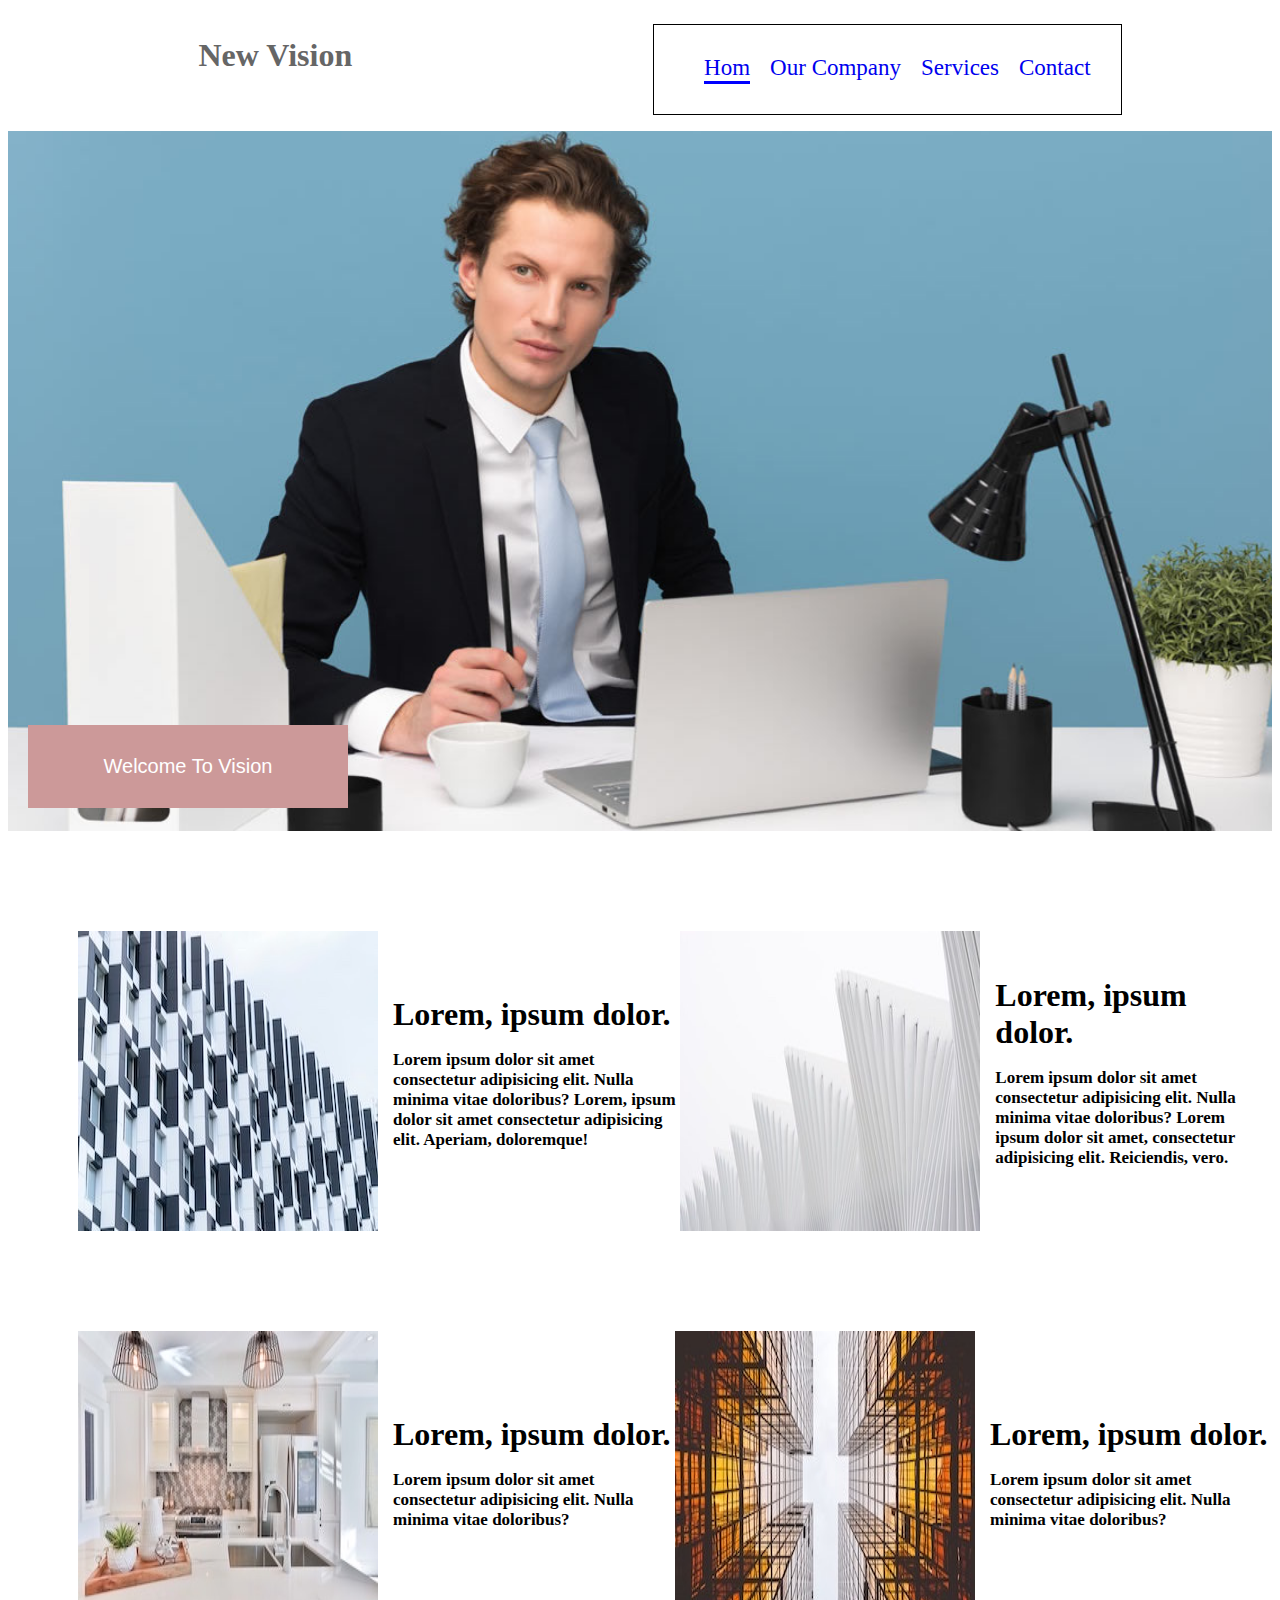
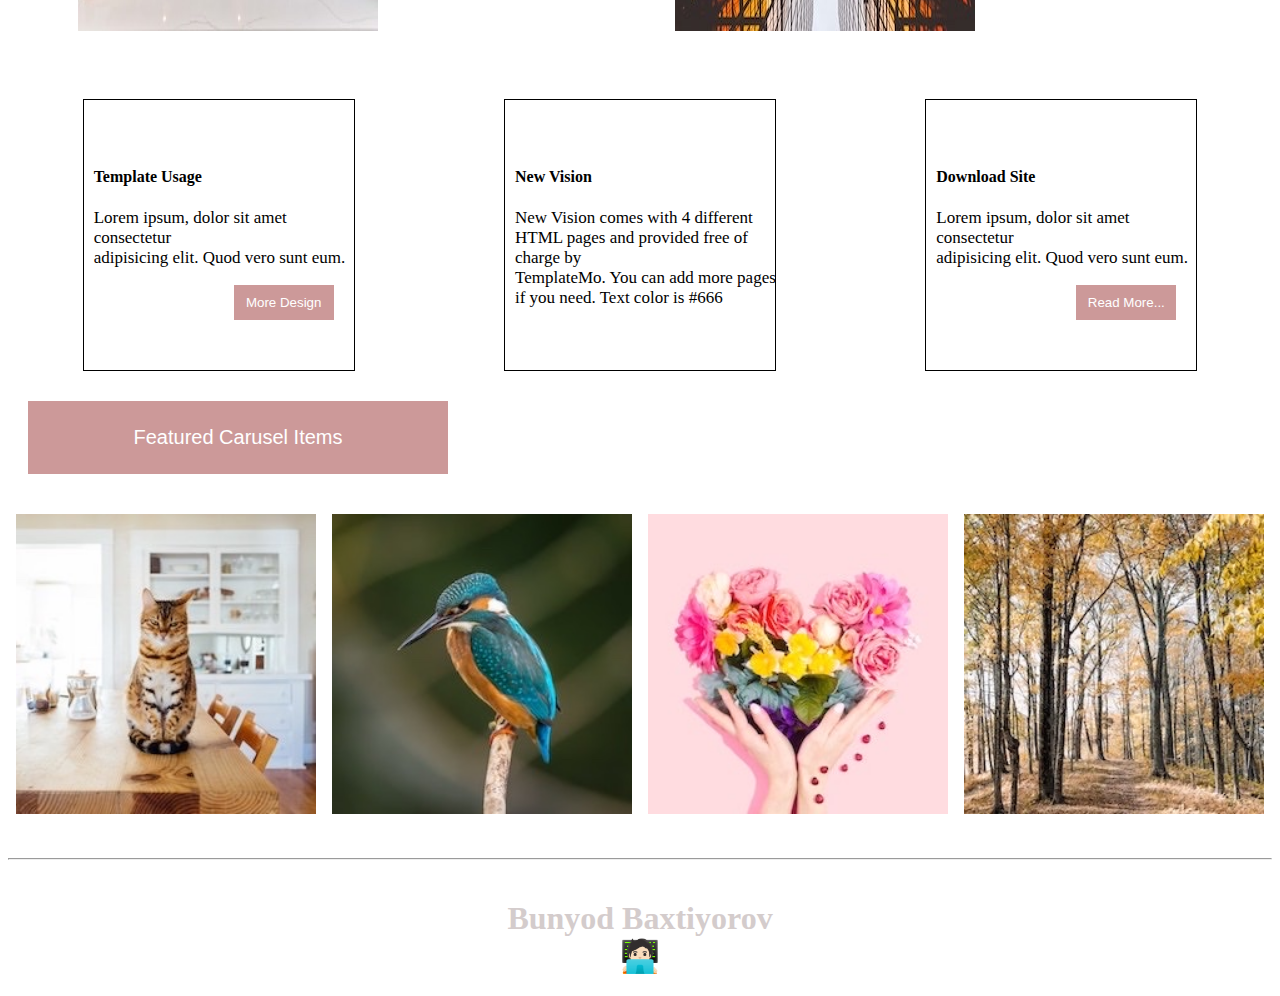
<file: index.html>
<!DOCTYPE html>
<html lang="en">
<head>
    <meta charset="UTF-8">
    <meta http-equiv="X-UA-Compatible" content="IE=edge">
    <meta name="viewport" content="width=device-width, initial-scale=1.0">
    <title>Document</title>
    <link rel="stylesheet" href="style.css">
    <link rel="stylesheet" href="https://cdnjs.cloudflare.com/ajax/libs/font-awesome/6.3.0/css/all.min.css" integrity="sha512-SzlrxWUlpfuzQ+pcUCosxcglQRNAq/DZjVsC0lE40xsADsfeQoEypE+enwcOiGjk/bSuGGKHEyjSoQ1zVisanQ==" crossorigin="anonymous" referrerpolicy="no-referrer" />
</head>
<body>
    <div class="box">
    <h1 class="ddd"> <i class="fa-regular fa-eye"></i> New Vision </h1>
    <nav class="Navbar">
        <div class="box1">
        <ul class="lI">
            <li class="z"><a href="index.html">Hom</a></li>
            <li id="x"><a href="index2.html">Our Company</a></li>
            <li id="x"><a href="service.html">Services</a></li>
            <li id="x"><a href="contact.html">Contact</a></li>
       </ul>
    </div>
    </nav>
</div>
<div class="image">
    <button id="z">Welcome To Vision</button>
</div>
<div class="bino">
    <img src="AF983D14-0EE7-4CFE-94CD-1BC6A2B32902_4_5005_c.jpeg" alt="">
    <h1 class="x">Lorem, ipsum dolor.
        <p class="b">Lorem ipsum dolor sit amet consectetur adipisicing elit. Nulla minima vitae doloribus? Lorem, ipsum dolor sit amet consectetur adipisicing elit. Aperiam, doloremque!</p>
    </h1> <br>
    <img src="3F69F087-A8A6-49CE-A2D9-FF346DBE9276_4_5005_c.jpeg" alt="">
    <h1 class="x">Lorem, ipsum dolor.  <p class="b">Lorem ipsum dolor sit amet consectetur adipisicing elit. Nulla minima vitae doloribus? Lorem ipsum dolor sit amet, consectetur adipisicing elit. Reiciendis, vero.</p></h1> <br>
   

</div>
<div class="bino2">
    <img src="/059254F6-18A7-4775-9735-25036043BB20_4_5005_c.jpeg" alt="">
    <h1 class="x">Lorem, ipsum dolor.
        <p class="b">Lorem ipsum dolor sit amet consectetur adipisicing elit. Nulla minima vitae doloribus?</p>
    </h1> <br>
    <img src="/454A6468-E78B-4921-A9F8-3BD9E0477BA0_4_5005_c.jpeg" alt="">
    <h1 class="x">Lorem, ipsum dolor.  <p class="b">Lorem ipsum dolor sit amet consectetur adipisicing elit. Nulla minima vitae doloribus?</p></h1> <br>
   

</div> <br>
<div class="temp">
    <div class="temp1">   <i class="fas fa-3x fa-binoculars tm-article-icon"></i>
        <h4 id="d">Template Usage</h4> <p id="d">Lorem ipsum, dolor sit amet consectetur <br> adipisicing elit. Quod vero sunt eum.</p> <button id="but">More Design</button></div>
    <div class="temp2">      <i class="fas fa-3x fa-microscope tm-article-icon"></i> <h4 id="d">New Vision</h4> <p id="d">New Vision comes with 4 different HTML pages and provided free of charge by <br> TemplateMo. You can add more pages if you need. Text color is #666</p></div>
    <div class="temp3">                          <i class="fas fa-3x fa-glasses tm-article-icon"></i> <h4 id="d">Download Site</h4> <p id="d">Lorem ipsum, dolor sit amet consectetur <br> adipisicing elit. Quod vero sunt eum.</p> <button id="but">Read More...</button></div></div>
</div>
<div class="butt">
    <button class="button1">Featured Carusel Items</button>
</div>
<!-- Tabiat  -->
<div class="tabiat">
    <img src="/E73D4E4F-BB17-497B-ACD8-6EB0263C0190_4_5005_c.jpeg" alt="">
    <img src="/0657AE3F-7534-4A05-80A5-C71FF4BBA2A2_4_5005_c.jpeg" alt="">
    <img src="/1B20798B-ECBA-400D-81B2-F6B4F0E898DF_4_5005_c.jpeg" alt="">
       <img src="/5E4CCD1C-0512-40C3-9EE2-E173AC5C3416_4_5005_c.jpeg" alt="">
</div> <br> <br> <hr>
<h1 class="men">Bunyod Baxtiyorov <br> 🧑🏻‍💻</h1>
</body>
</html>
</file>
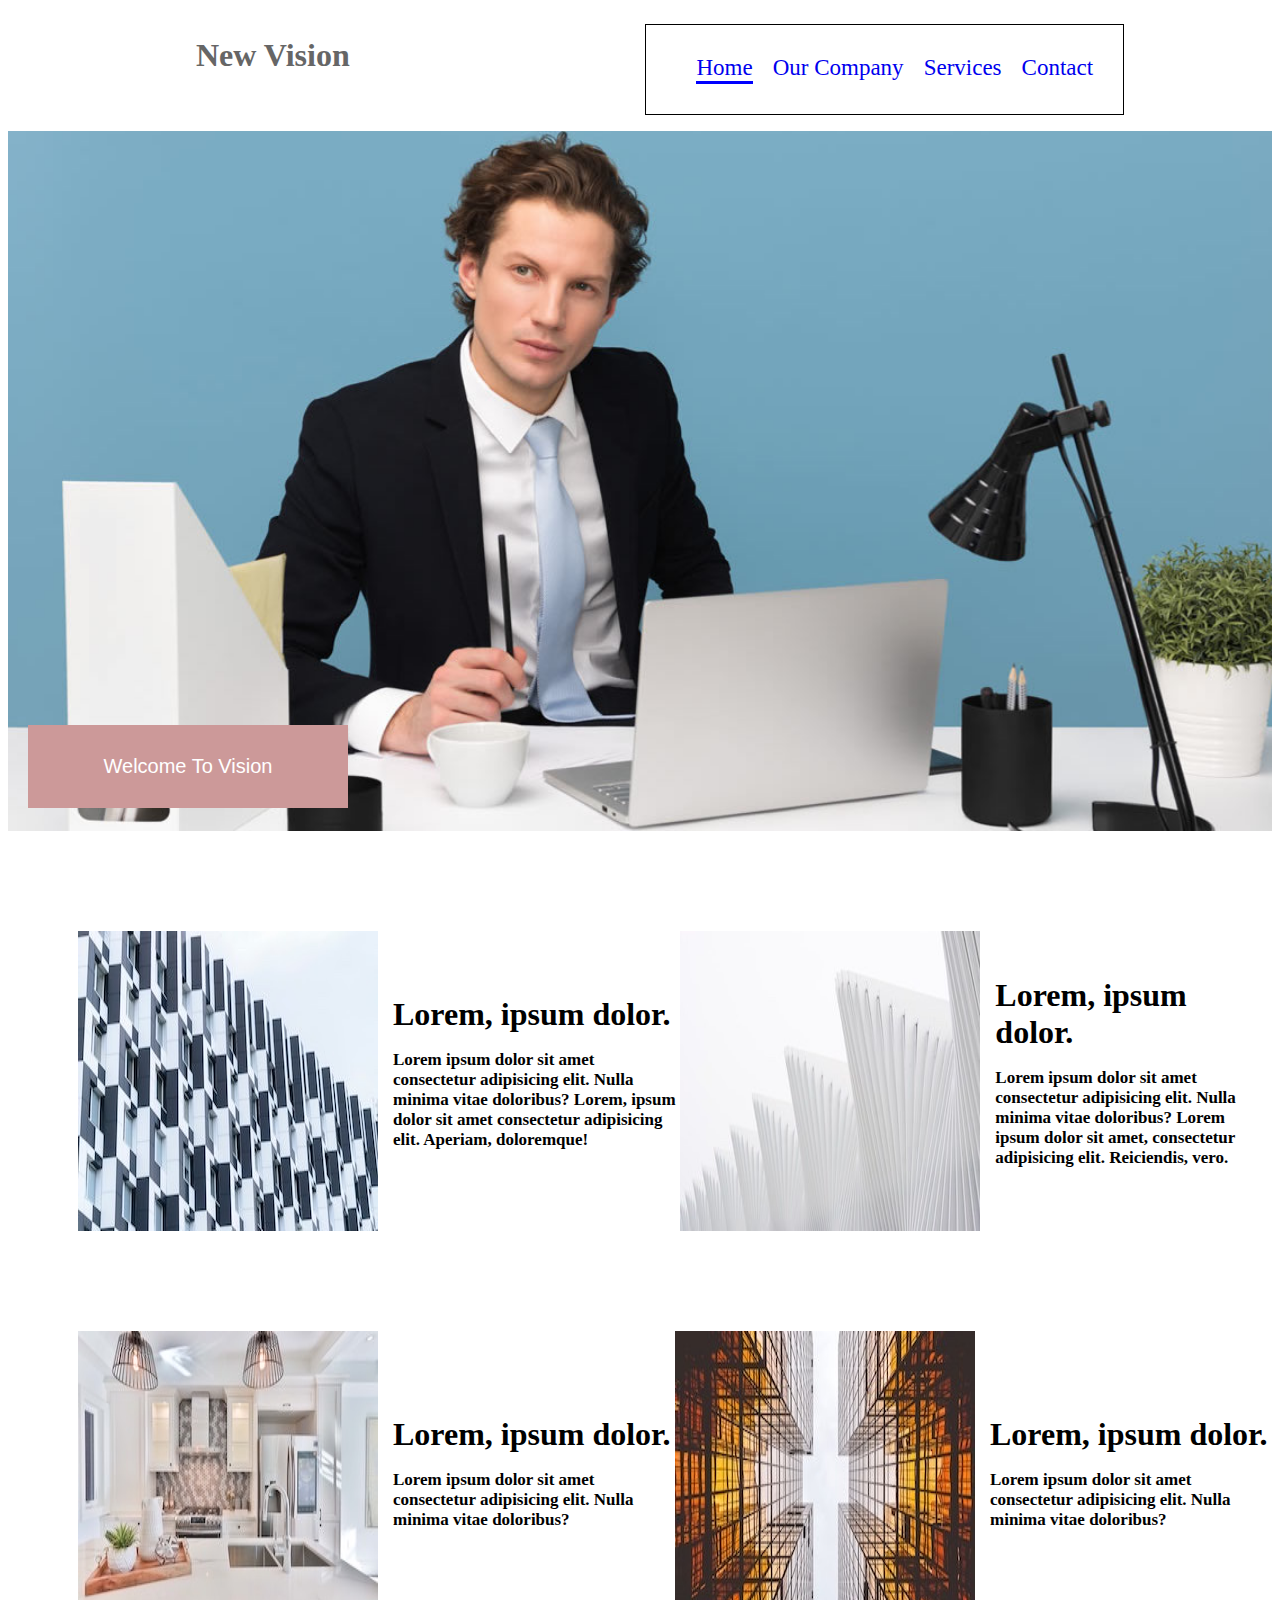
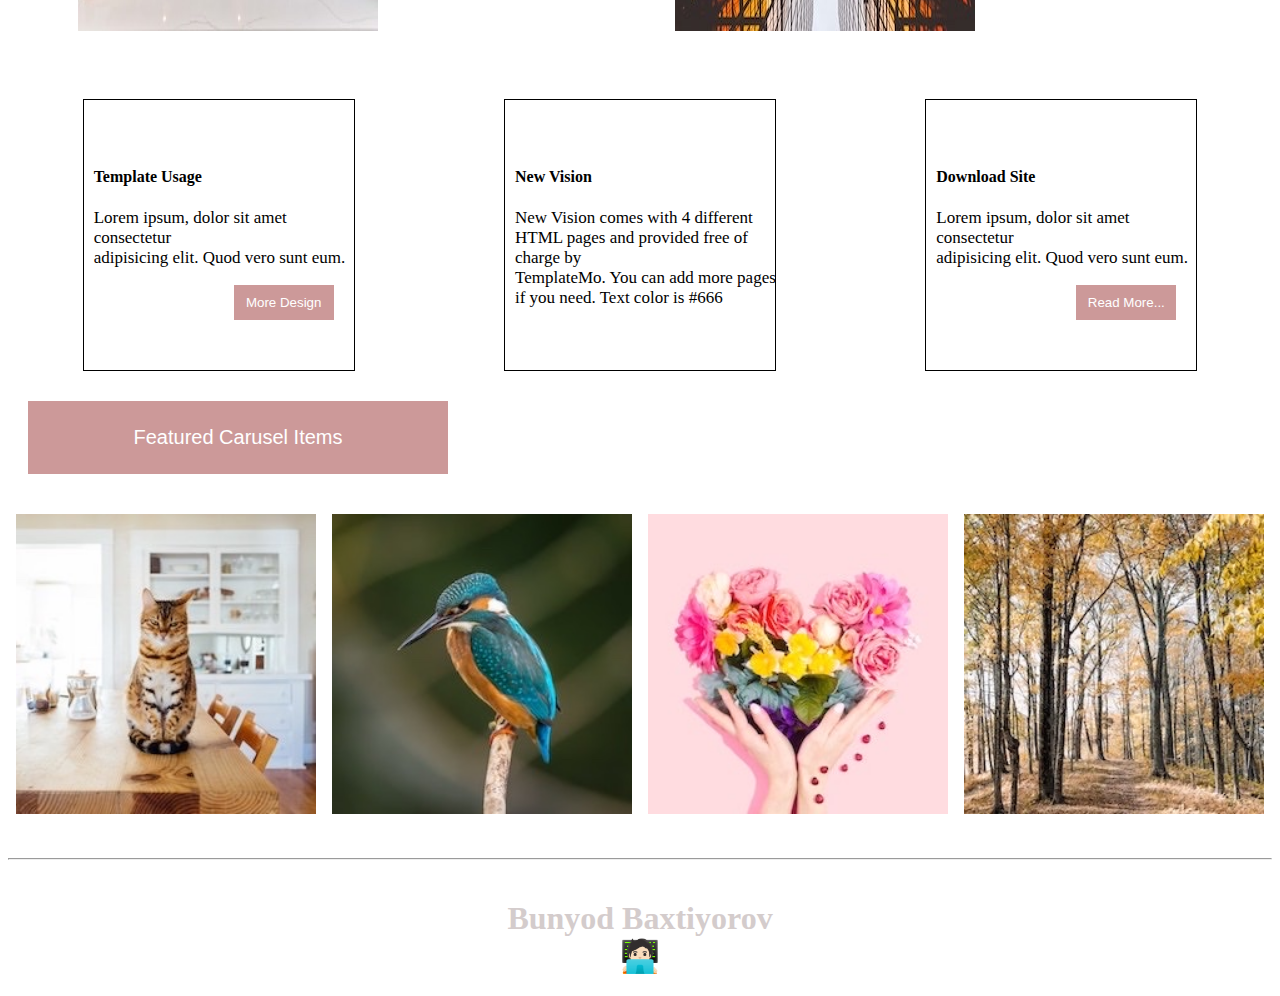
<file: Home/index.html>
<!DOCTYPE html>
<html lang="en">
<head>
    <meta charset="UTF-8">
    <meta http-equiv="X-UA-Compatible" content="IE=edge">
    <meta name="viewport" content="width=device-width, initial-scale=1.0">
    <title>Document</title>
    <link rel="stylesheet" href="style.css">
    <link rel="stylesheet" href="https://cdnjs.cloudflare.com/ajax/libs/font-awesome/6.3.0/css/all.min.css" integrity="sha512-SzlrxWUlpfuzQ+pcUCosxcglQRNAq/DZjVsC0lE40xsADsfeQoEypE+enwcOiGjk/bSuGGKHEyjSoQ1zVisanQ==" crossorigin="anonymous" referrerpolicy="no-referrer" />
</head>
<body>
    <div class="box">
    <h1 class="ddd"> <i class="fa-regular fa-eye"></i> New Vision </h1>
    <nav class="Navbar">
        <div class="box1">
        <ul class="lI">
            <li class="z"><a href="index.html">Home</a></li>
            <li id="x"><a href="index2.html">Our Company</a></li>
            <li id="x"><a href="service.html">Services</a></li>
            <li id="x"><a href="contact.html">Contact</a></li>
       </ul>
    </div>
    </nav>
</div>
<div class="image">
    <button id="z">Welcome To Vision</button>
</div>
<div class="bino">
    <img src="AF983D14-0EE7-4CFE-94CD-1BC6A2B32902_4_5005_c.jpeg" alt="">
    <h1 class="x">Lorem, ipsum dolor.
        <p class="b">Lorem ipsum dolor sit amet consectetur adipisicing elit. Nulla minima vitae doloribus? Lorem, ipsum dolor sit amet consectetur adipisicing elit. Aperiam, doloremque!</p>
    </h1> <br>
    <img src="3F69F087-A8A6-49CE-A2D9-FF346DBE9276_4_5005_c.jpeg" alt="">
    <h1 class="x">Lorem, ipsum dolor.  <p class="b">Lorem ipsum dolor sit amet consectetur adipisicing elit. Nulla minima vitae doloribus? Lorem ipsum dolor sit amet, consectetur adipisicing elit. Reiciendis, vero.</p></h1> <br>
   

</div>
<div class="bino2">
    <img src="/059254F6-18A7-4775-9735-25036043BB20_4_5005_c.jpeg" alt="">
    <h1 class="x">Lorem, ipsum dolor.
        <p class="b">Lorem ipsum dolor sit amet consectetur adipisicing elit. Nulla minima vitae doloribus?</p>
    </h1> <br>
    <img src="/454A6468-E78B-4921-A9F8-3BD9E0477BA0_4_5005_c.jpeg" alt="">
    <h1 class="x">Lorem, ipsum dolor.  <p class="b">Lorem ipsum dolor sit amet consectetur adipisicing elit. Nulla minima vitae doloribus?</p></h1> <br>
   

</div> <br>
<div class="temp">
    <div class="temp1">   <i class="fas fa-3x fa-binoculars tm-article-icon"></i>
        <h4 id="d">Template Usage</h4> <p id="d">Lorem ipsum, dolor sit amet consectetur <br> adipisicing elit. Quod vero sunt eum.</p> <button id="but">More Design</button></div>
    <div class="temp2">      <i class="fas fa-3x fa-microscope tm-article-icon"></i> <h4 id="d">New Vision</h4> <p id="d">New Vision comes with 4 different HTML pages and provided free of charge by <br> TemplateMo. You can add more pages if you need. Text color is #666</p></div>
    <div class="temp3">                          <i class="fas fa-3x fa-glasses tm-article-icon"></i> <h4 id="d">Download Site</h4> <p id="d">Lorem ipsum, dolor sit amet consectetur <br> adipisicing elit. Quod vero sunt eum.</p> <button id="but">Read More...</button></div></div>
</div>
<div class="butt">
    <button class="button1">Featured Carusel Items</button>
</div>
<!-- Tabiat  -->
<div class="tabiat">
    <img src="/E73D4E4F-BB17-497B-ACD8-6EB0263C0190_4_5005_c.jpeg" alt="">
    <img src="/0657AE3F-7534-4A05-80A5-C71FF4BBA2A2_4_5005_c.jpeg" alt="">
    <img src="/1B20798B-ECBA-400D-81B2-F6B4F0E898DF_4_5005_c.jpeg" alt="">
       <img src="/5E4CCD1C-0512-40C3-9EE2-E173AC5C3416_4_5005_c.jpeg" alt="">
</div> <br> <br> <hr>
<h1 class="men">Bunyod Baxtiyorov <br> 🧑🏻‍💻</h1>
</body>
</html>
</file>
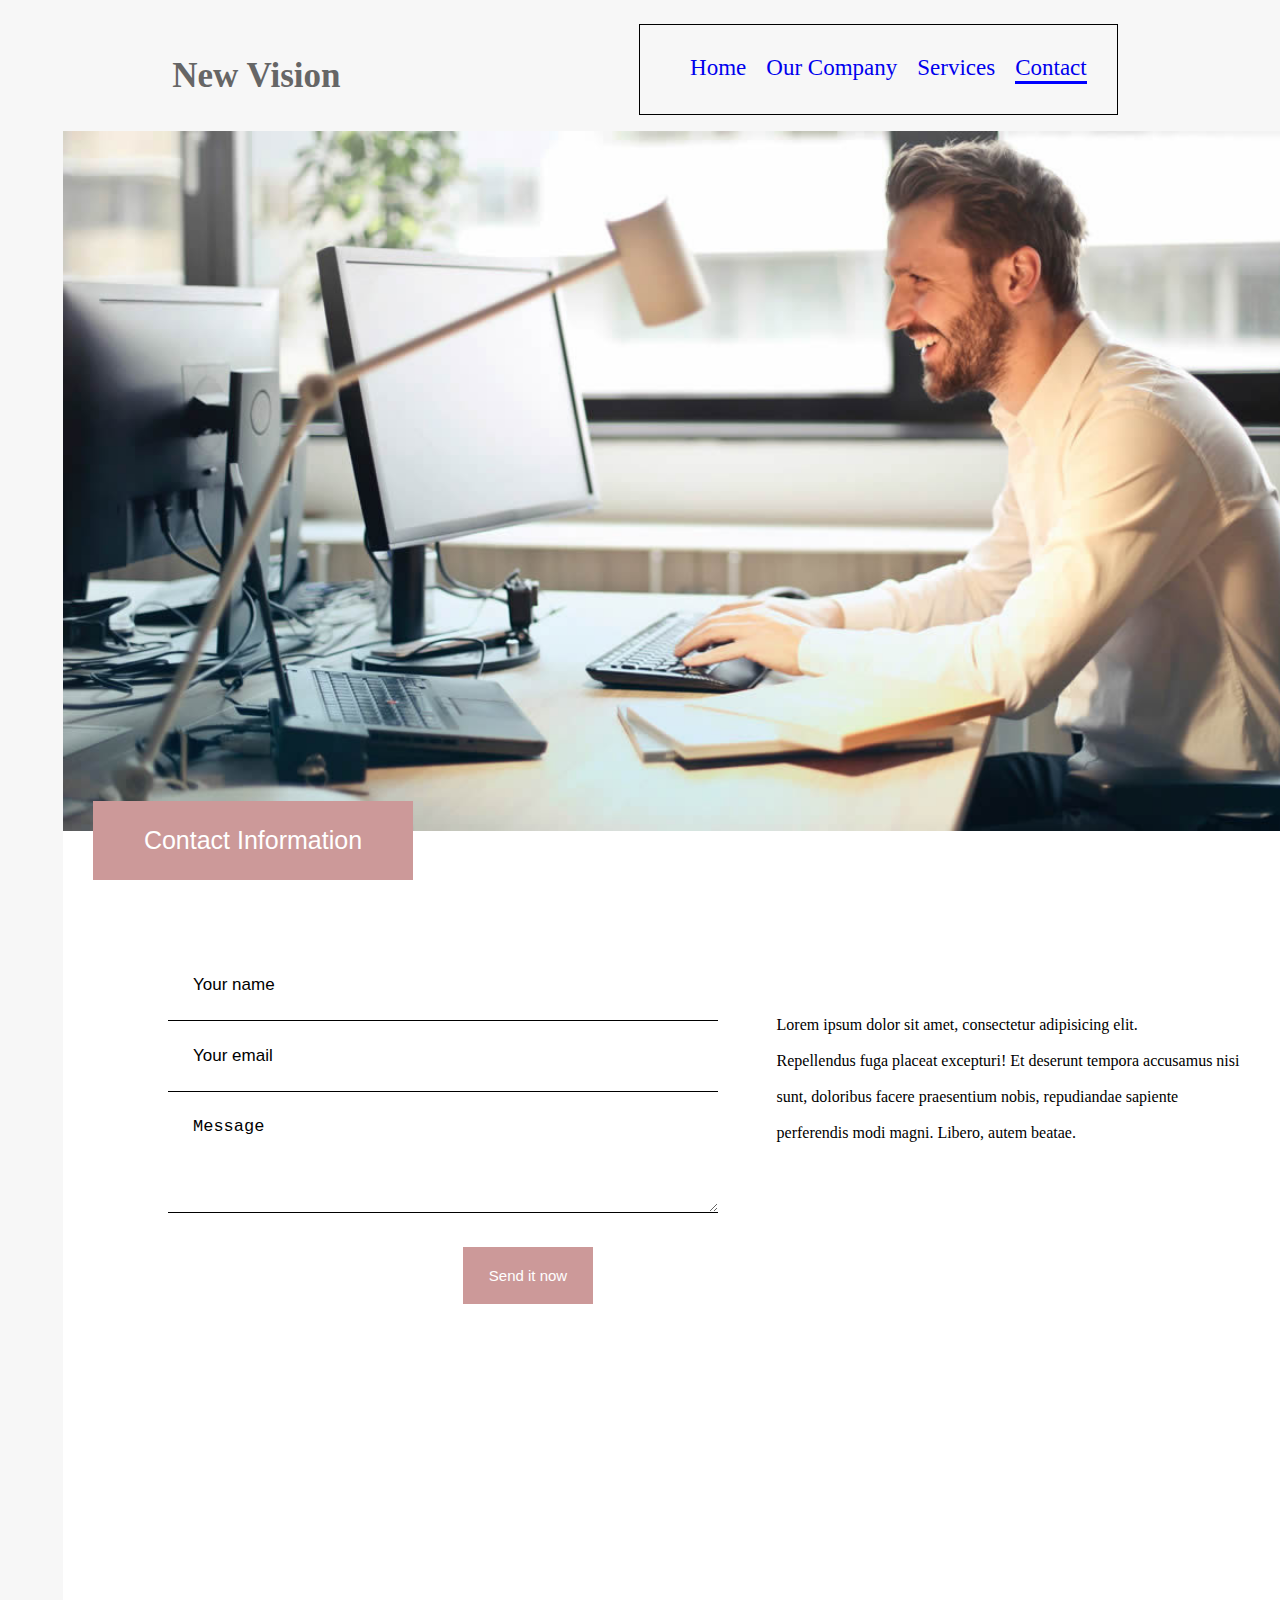
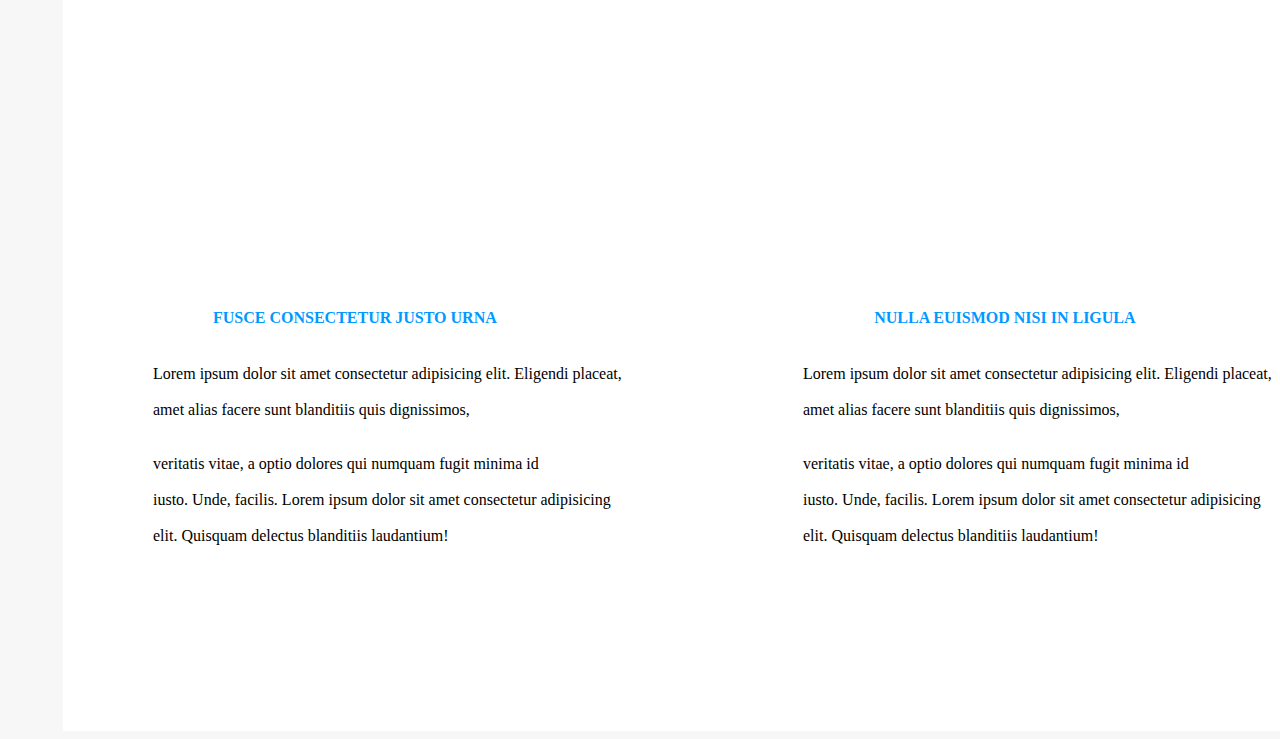
<file: contact.html>
<!DOCTYPE html>
<html lang="en">
<head>
    <meta charset="UTF-8">
    <meta http-equiv="X-UA-Compatible" content="IE=edge">
    <meta name="viewport" content="width=device-width, initial-scale=1.0">
    <link rel="stylesheet" href="contact.css">
    <link rel="stylesheet" href="https://cdnjs.cloudflare.com/ajax/libs/font-awesome/6.3.0/css/all.min.css" integrity="sha512-SzlrxWUlpfuzQ+pcUCosxcglQRNAq/DZjVsC0lE40xsADsfeQoEypE+enwcOiGjk/bSuGGKHEyjSoQ1zVisanQ==" crossorigin="anonymous" referrerpolicy="no-referrer" />
    <title>Document</title>
</head>
<body>
    <div class="box">
        <h1 class="ddd"> <i class="fa-regular fa-eye"></i> New Vision </h1>
        <nav class="Navbar">
            <div class="box1">
            <ul class="lI">
                <li id="x"><a href="index.html">Home</a></li>
                <li id="x"><a href="index2.html">Our Company</a></li>
                <li id="x"><a href="service.html">Services</a></li>
                <li id="z"><a href="contact.html">Contact</a></li>
           </ul>
        </div>
        </nav>
    </div>
    <div class="images">

    </div>
    <div class="oq">
        <button class="but">Contact Information</button>
        <div class="di">
    <div class="div"> <form action="" id="az">
    <input type="text" placeholder="Your name" id="id"> <br>
    <input type="email" placeholder="Your email" id="id"> <br>
 <textarea name="" id="id" cols="30" rows="10" placeholder="Message"></textarea >
</form>
</div>
<div class="div2">
    <p>Lorem ipsum dolor sit amet, consectetur adipisicing elit. <br> <br> Repellendus fuga placeat excepturi! Et deserunt tempora accusamus nisi <br><br> sunt, doloribus facere praesentium nobis, repudiandae sapiente <br><br> perferendis modi magni. Libero, autem beatae.</p>
</div>
</div>
<button class="send">
    Send it now
</button>

<div class="gmap_canvas">

 <iframe width="100%" height="440" id="gmap_canvas" src="https://maps.google.com/maps?q=Av.+Lúcio+Costa,+Rio+de+Janeiro+-+RJ,+Brazil&t=&z=13&ie=UTF8&iwloc=&output=embed" frameborder="0" scrolling="no" marginheight="0" marginwidth="0"></iframe>
                              
    </div>
    <div class="qism">
        <h4>FUSCE CONSECTETUR JUSTO URNA</h4> <h4>NULLA EUISMOD NISI IN LIGULA</h4>
    </div>
    <div class="qism1">
        <p>Lorem ipsum dolor sit amet consectetur adipisicing elit. Eligendi placeat, <br><br> amet alias facere sunt blanditiis quis dignissimos,<br><br><br> veritatis vitae, a optio dolores qui numquam fugit minima id <br><br> iusto. Unde, facilis. Lorem ipsum dolor sit amet consectetur adipisicing <br><br> elit. Quisquam delectus blanditiis laudantium!</p>
        <p>Lorem ipsum dolor sit amet consectetur adipisicing elit. Eligendi placeat, <br><br> amet alias facere sunt blanditiis quis dignissimos,<br><br><br> veritatis vitae, a optio dolores qui numquam fugit minima id <br><br> iusto. Unde, facilis. Lorem ipsum dolor sit amet consectetur adipisicing <br><br> elit. Quisquam delectus blanditiis laudantium!</p>
    
    </div>




</div>
</body>
</html>
</file>
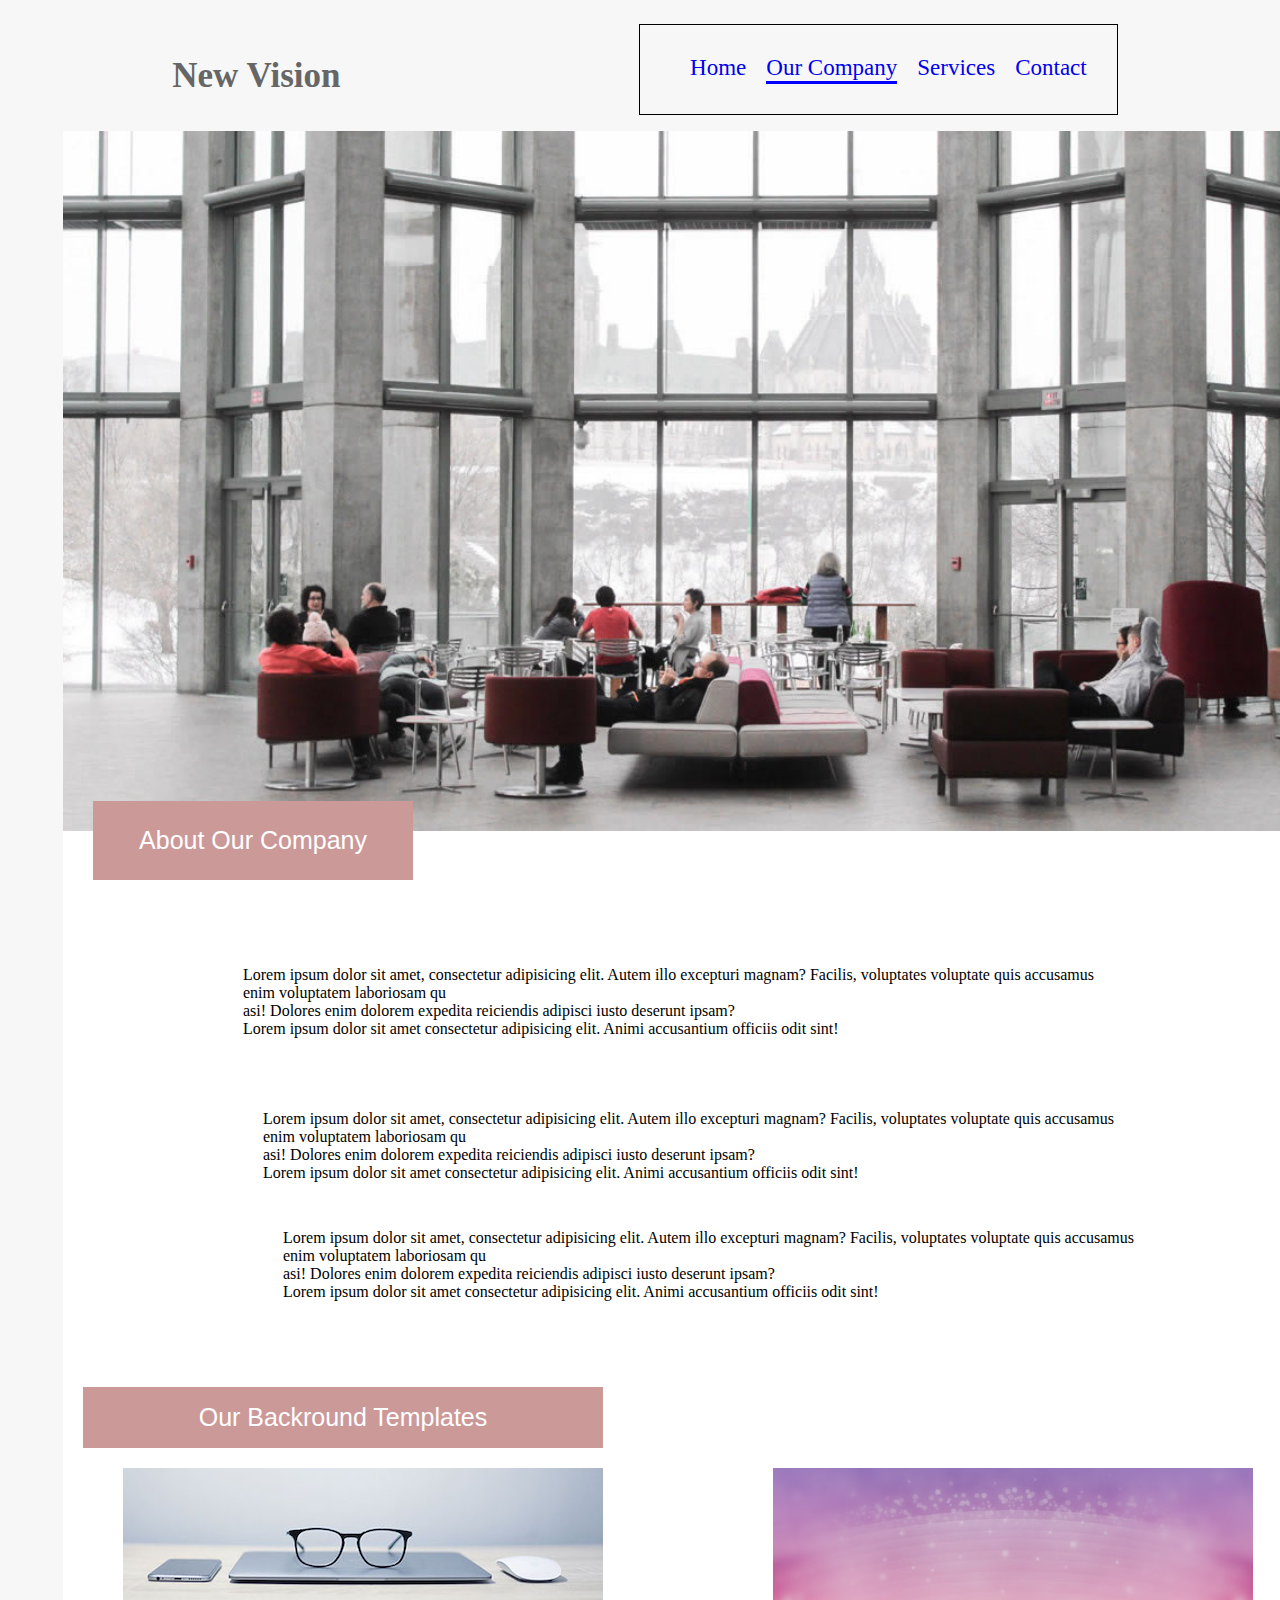
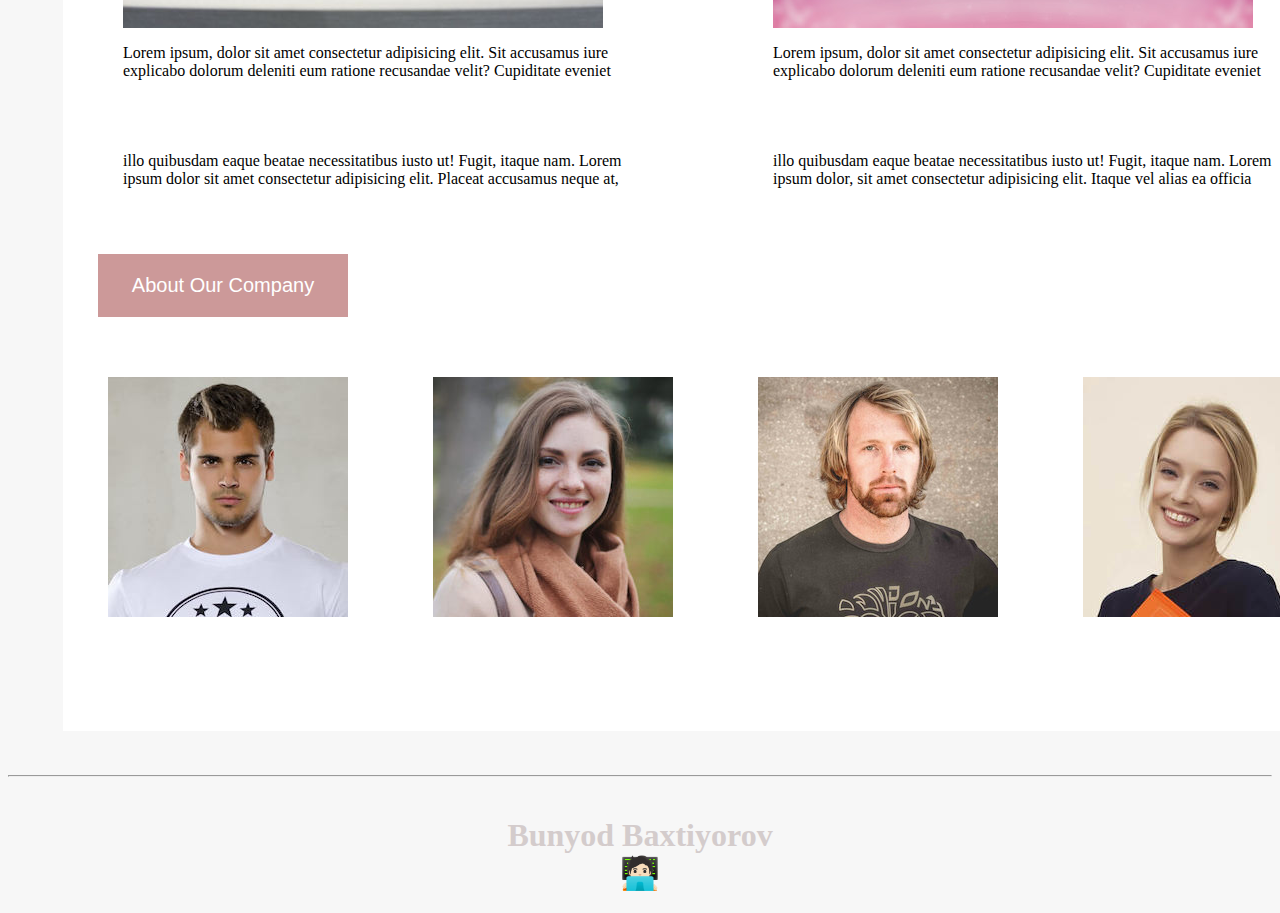
<file: index2.html>
<!DOCTYPE html>
<html lang="en">
<head>
    <meta charset="UTF-8">
    <meta http-equiv="X-UA-Compatible" content="IE=edge">
    <meta name="viewport" content="width=device-width, initial-scale=1.0">
    <link rel="stylesheet" href="style2.css">
    <link rel="stylesheet" href="https://cdnjs.cloudflare.com/ajax/libs/font-awesome/6.3.0/css/all.min.css" integrity="sha512-SzlrxWUlpfuzQ+pcUCosxcglQRNAq/DZjVsC0lE40xsADsfeQoEypE+enwcOiGjk/bSuGGKHEyjSoQ1zVisanQ==" crossorigin="anonymous" referrerpolicy="no-referrer" />
    <title>Document</title>
</head>
<body>
    <div class="box">
        <h1 class="ddd"> <i class="fa-regular fa-eye"></i> New Vision </h1>
        <nav class="Navbar">
            <div class="box1">
            <ul class="lI">
                <li id="x"><a href="index.html">Home</a></li>
                <li id="z"><a href="index2.html">Our Company</a></li>
                <li id="x"><a href="service.html">Services</a></li>
                <li id="x"><a href="contact.html">Contact</a></li>
           </ul>
        </div>
        </nav>
    </div>
    <div class="images">

    </div>
    <div class="image2">
        <button class="but">About Our Company</button>
        
        <div class="icon">
            <i class="fab fa-5x fa-accusoft tm-about-icon" id="c"></i>
            <p class="f">Lorem ipsum dolor sit amet, consectetur adipisicing elit. Autem illo  excepturi magnam? Facilis, voluptates voluptate quis accusamus <br> enim voluptatem laboriosam qu <br> asi! Dolores enim dolorem expedita reiciendis adipisci iusto deserunt ipsam? <br>Lorem ipsum dolor sit amet consectetur adipisicing elit. Animi accusantium officiis odit sint!</p>
        </div>
        <div class="icon2">
            <i class="fas fa-5x fa-air-freshener tm-about-icon" id="c"></i>
            <p class="f">Lorem ipsum dolor sit amet, consectetur adipisicing elit. Autem illo  excepturi magnam? Facilis, voluptates voluptate quis accusamus <br> enim voluptatem laboriosam qu <br> asi! Dolores enim dolorem expedita reiciendis adipisci iusto deserunt ipsam? <br>Lorem ipsum dolor sit amet consectetur adipisicing elit. Animi accusantium officiis odit sint!</p>
        </div>
        <div class="icon3">
            <i class="fas fa-5x fa-fire-alt tm-about-icon" id="c"></i>
            <p class="fv">Lorem ipsum dolor sit amet, consectetur adipisicing elit. Autem illo  excepturi magnam? Facilis, voluptates voluptate quis accusamus <br> enim voluptatem laboriosam qu <br> asi! Dolores enim dolorem expedita reiciendis adipisci iusto deserunt ipsam? <br>Lorem ipsum dolor sit amet consectetur adipisicing elit. Animi accusantium officiis odit sint!</p>
        </div>
        <button class="but2">Our Backround Templates</button>
        <div class="rasmlar-2">
            <img src="img/img-3x1-01.jpg" alt="">
            <img src="img/img-3x1-02.jpg" alt="">
            <p class="class">Lorem ipsum, dolor sit amet consectetur adipisicing elit. Sit accusamus iure <br> explicabo dolorum deleniti eum ratione recusandae velit? Cupiditate eveniet <br> <br> <br><br><br> illo quibusdam eaque beatae necessitatibus iusto ut! Fugit, itaque nam. Lorem <br> ipsum dolor sit amet consectetur adipisicing elit. Placeat accusamus neque at, </p>
            <p class="clas">Lorem ipsum, dolor sit amet consectetur adipisicing elit. Sit accusamus iure <br> explicabo dolorum deleniti eum ratione recusandae velit? Cupiditate eveniet <br><br><br> <br><br> illo quibusdam eaque beatae necessitatibus iusto ut! Fugit, itaque nam. Lorem <br> ipsum dolor, sit amet consectetur adipisicing elit. Itaque vel alias ea officia </p>
        </div>
        <button class="but4">About Our Company</button>
        <div class="rasm-2">
            <img src="img/team-img-01.jpg" alt="">
            <img src="img/team-img-02.jpg" alt="">
            <img src="img/team-img-03.jpg" alt="">
            <img src="img/team-img-04.jpg" alt="">
        </div>
    </div>
    <br> <br> <hr>
<h1 class="men">Bunyod Baxtiyorov <br> 🧑🏻‍💻</h1>
    
</body>
</html>
</file>
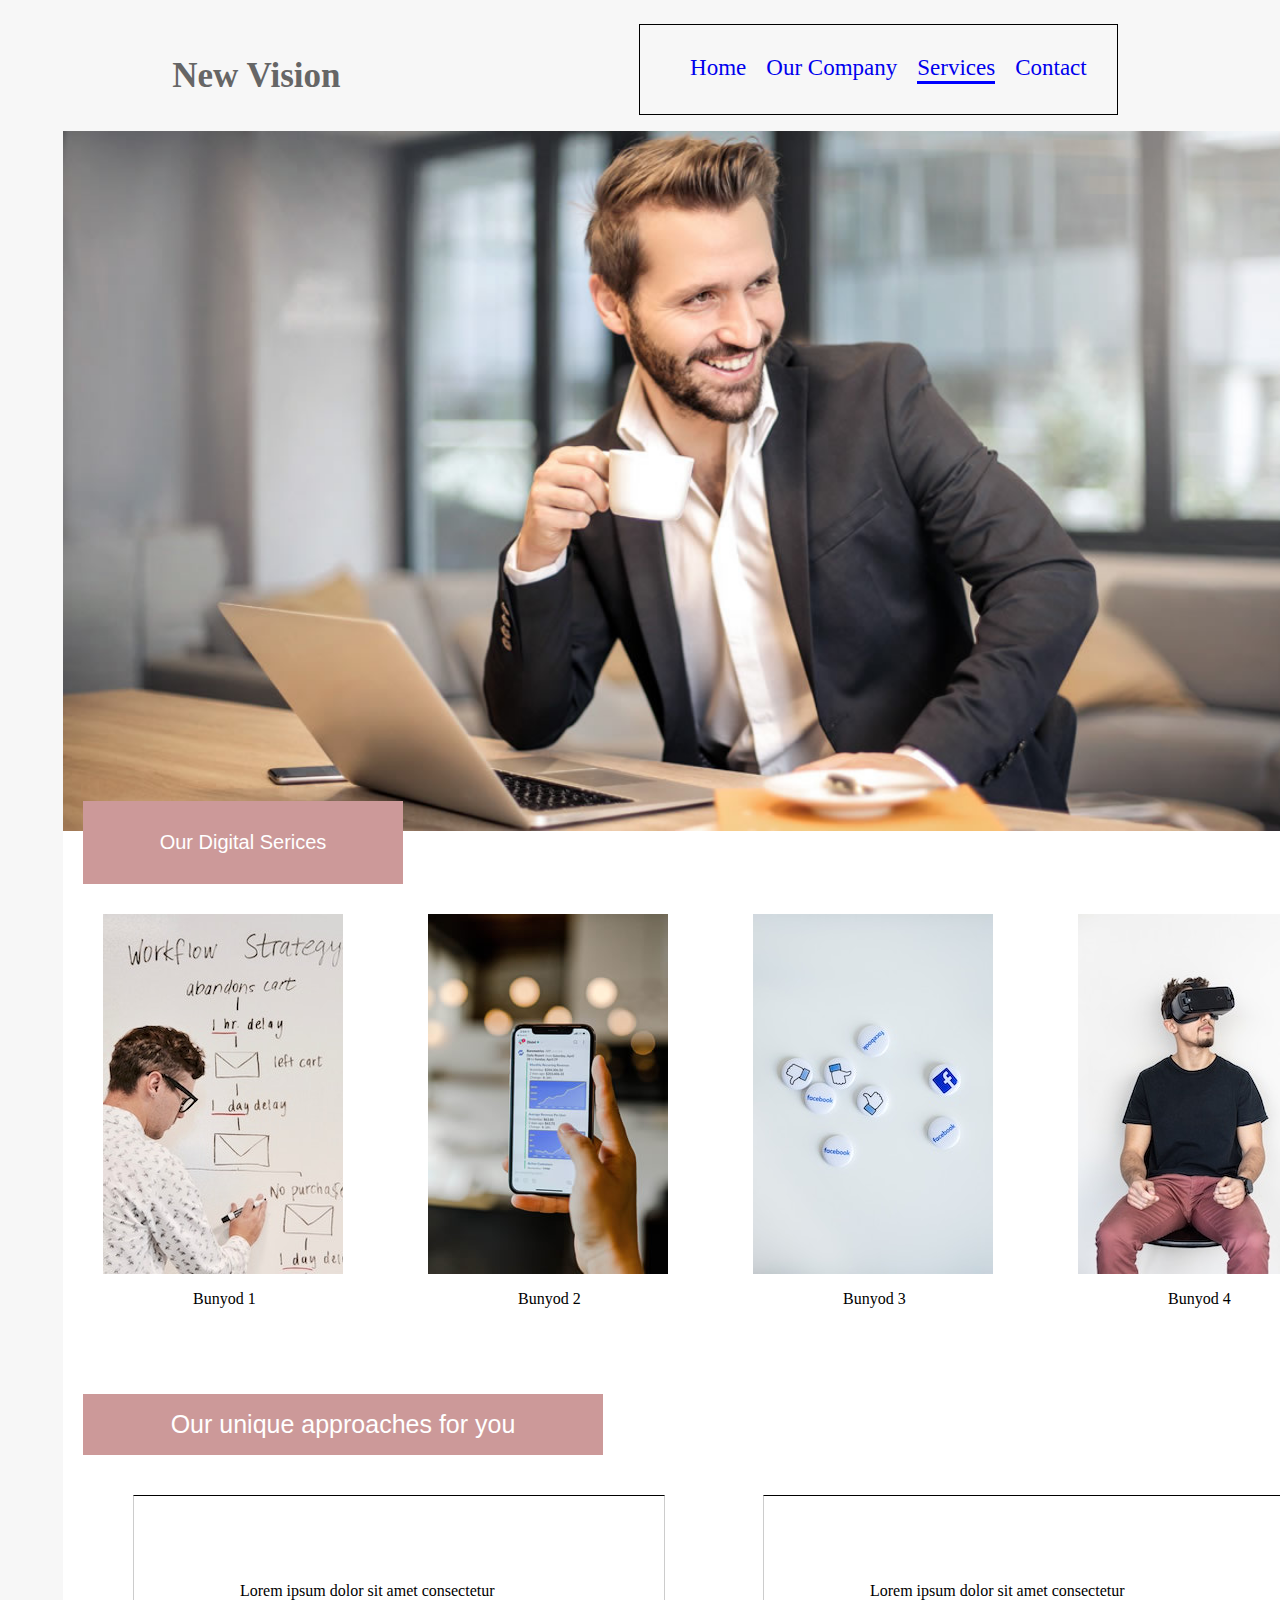
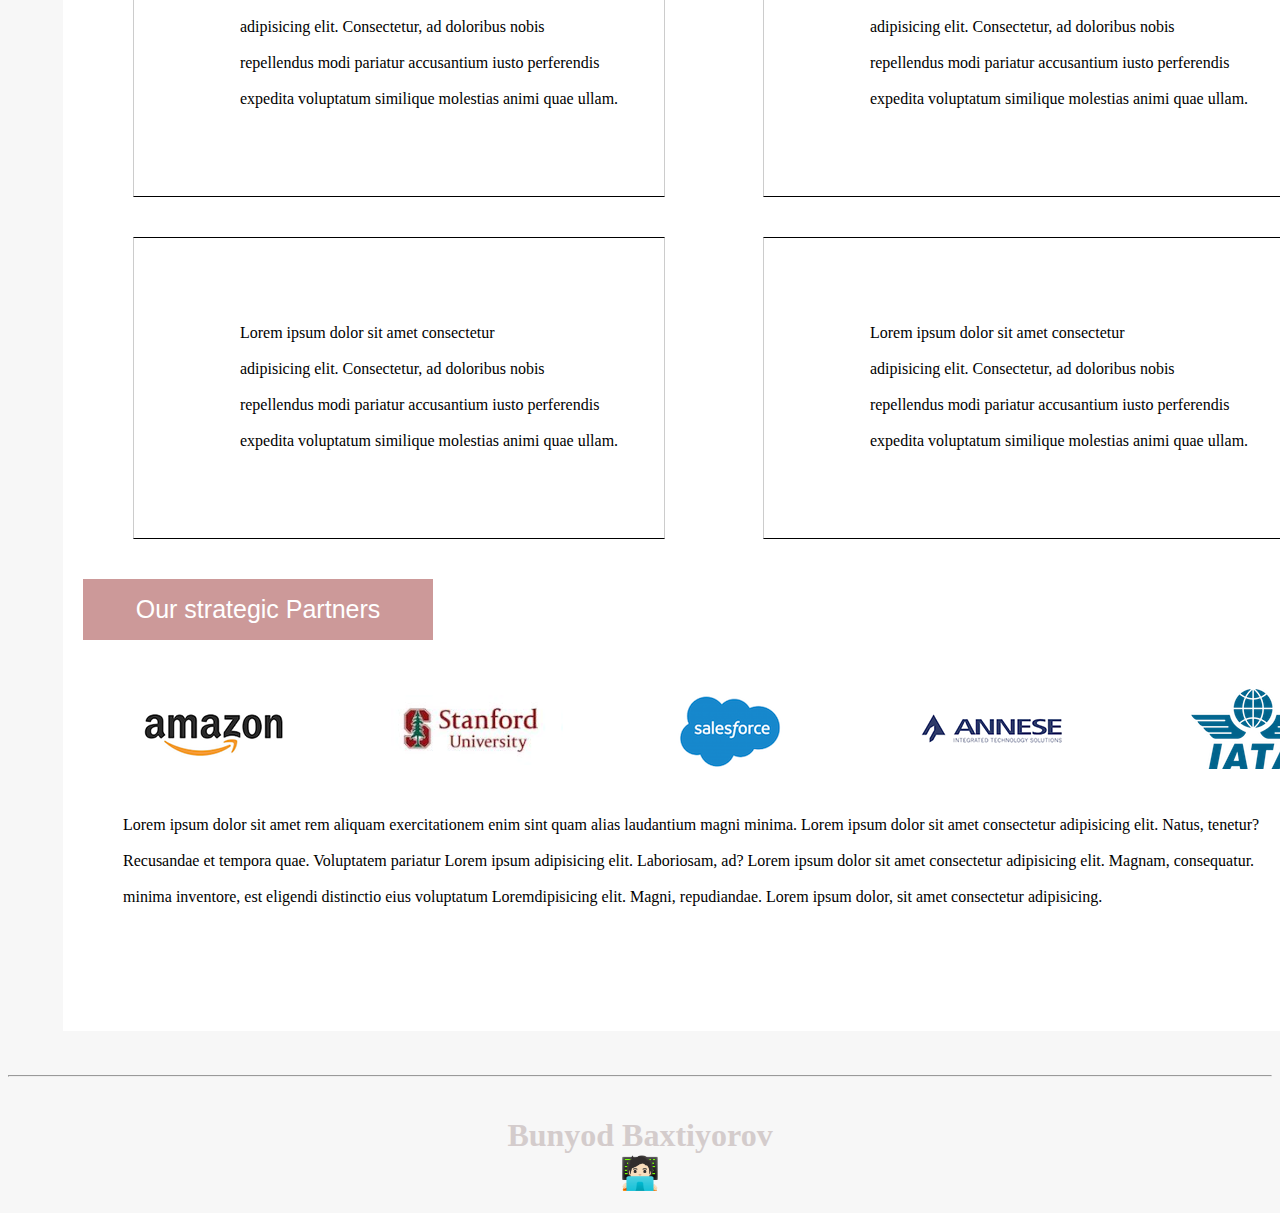
<file: service.html>
<!DOCTYPE html>
<html lang="en">
<head>
    <meta charset="UTF-8">
    <meta http-equiv="X-UA-Compatible" content="IE=edge">
    <meta name="viewport" content="width=device-width, initial-scale=1.0">
    <link rel="stylesheet" href="service.css">
    <link rel="stylesheet" href="https://cdnjs.cloudflare.com/ajax/libs/font-awesome/6.3.0/css/all.min.css" integrity="sha512-SzlrxWUlpfuzQ+pcUCosxcglQRNAq/DZjVsC0lE40xsADsfeQoEypE+enwcOiGjk/bSuGGKHEyjSoQ1zVisanQ==" crossorigin="anonymous" referrerpolicy="no-referrer" />
    <title>Document</title>
</head>
<body>
    <div class="box">
        <h1 class="ddd"> <i class="fa-regular fa-eye"></i> New Vision </h1>
        <nav class="Navbar">
            <div class="box1">
            <ul class="lI">
                <li id="x"><a href="index.html">Home</a></li>
                <li id="x"><a href="index2.html">Our Company</a></li>
                <li id="z"><a href="service.html">Services</a></li>
                <li id="x"><a href="contact.html">Contact</a></li>
           </ul>
        </div>
        </nav>
    </div>
    <div class="images">

    </div>
    <div class="oq">
        <button class="zz">Our Digital Serices</button>
        <div class="rasm3">
        <img src="/img/services-1.jpg" alt="">
        <img src="/img/services-2.jpg" alt="">
        <img src="/img/services-3.jpg" alt="">
        <img src="/img/services-4.jpg" alt="">
    </div>
    <div class="text">
        <p class="p">Bunyod 1</p>
        <p class="p">Bunyod 2</p>
        <p class="p">Bunyod 3</p>
        <p class="p">Bunyod 4</p>
    </div>
    <button class="but2">Our unique approaches for you</button>
    <div class="juda">
        <div class="juda1">  <i class="fab fa-4x fa-acquisitions-incorporated tm-service-icon" id="a"></i> <p id="sd">Lorem ipsum dolor sit amet consectetur <br> <br> adipisicing elit. Consectetur, ad doloribus nobis <br> <br> repellendus modi pariatur accusantium iusto perferendis  <br> <br> expedita voluptatum similique molestias animi quae ullam.</p></div>
        <div class="juda2">   <i class="fas fa-4x fa-certificate tm-service-icon" id="a"></i> <p id="sd">Lorem ipsum dolor sit amet consectetur <br> <br> adipisicing elit. Consectetur, ad doloribus nobis <br> <br> repellendus modi pariatur accusantium iusto perferendis  <br> <br> expedita voluptatum similique molestias animi quae ullam.</p> </div>
    </div>
    <div class="juda3">
        <div class="juda4">  <i class="fas fa-4x fa-chart-pie tm-service-icon" id="a"></i> <p id="sd">Lorem ipsum dolor sit amet consectetur <br> <br> adipisicing elit. Consectetur, ad doloribus nobis <br> <br> repellendus modi pariatur accusantium iusto perferendis  <br> <br> expedita voluptatum similique molestias animi quae ullam.</p></div>
        <div class="juda5">    <i class="fas fa-4x fa-anchor tm-service-icon" id="a"></i> <p id="sd">Lorem ipsum dolor sit amet consectetur <br> <br> adipisicing elit. Consectetur, ad doloribus nobis <br> <br> repellendus modi pariatur accusantium iusto perferendis  <br> <br> expedita voluptatum similique molestias animi quae ullam.</p> </div>
    </div>
    <button class="cx">
        Our strategic Partners
    </button>
    <div class="images1">
        <img src="/img/partner-01.png" alt="">
        <img src="/img/partner-02.png" alt="">
        <img src="/img/partner-03.png" alt="">
        <img src="/img/partner-04.png" alt="">
        <img src="/img/partner-05.png" alt="">
    </div>

<p class="sd">Lorem ipsum dolor sit amet rem aliquam exercitationem enim sint quam alias laudantium magni minima. Lorem ipsum dolor sit amet consectetur adipisicing elit. Natus, tenetur? <br><br> Recusandae et tempora quae. Voluptatem pariatur Lorem ipsum  adipisicing elit. Laboriosam, ad? Lorem ipsum dolor sit amet consectetur adipisicing elit. Magnam, consequatur. <br><br>  minima inventore, est eligendi distinctio eius voluptatum Loremdipisicing elit. Magni, repudiandae. Lorem ipsum dolor, sit amet consectetur adipisicing. <br></p>



</div>
<br> <br> <hr>
<h1 class="men">Bunyod Baxtiyorov <br> 🧑🏻‍💻</h1>
</body>
</html>
</file>
<file: style.css>
.box{
    display: flex;
    justify-content: space-around;
}
.ddd{
    color: #666;
    
}
a{
  text-decoration: none;  
  font-size: 23px;
}
.Navbar{
    display: flex;
    justify-content: space-around;
}
li{
    list-style: none;
    margin-left: 20px;
   
}
ul{
    display: flex;
    justify-content: space-between;
    border: 1px solid black;
    padding: 30px;

}
.z{
border-bottom: 3px solid blue;

}

.image{
    background-image: url(/D953CE7F-443D-427E-B0C8-B61F1F0784CE.jpeg);
    background-repeat: no-repeat;
    background-size: cover;
    width: 100%;
    height: 700px;
}
#z{
    margin-top: 47%;
    padding:  30px;
   margin-left: 20px;
    width: 320px;
    background-color: #c99;
    color: white;
    border: none;
    font-size: 20px;

}
.bino{
    display: flex;
  justify-content: space-around;
    margin-top: 100px;
    align-items: center;
    margin-left: 70px;
}
p{
    font-size: 17px;
}
.x{
    margin-right: 16px;
}
img{
    width: 300px;
    height: 300px;
}
.temp1{
    background-color: white;
    border: 1px solid black;
    width: 270px;
 height: 270px;
}
i{
    font-size: 40px;
    padding: 20px;

}
#d{

    position: relative;
    left: 10px;
}
.temp{
    display: flex;
    justify-content: space-around;
    margin-top: 50px;
}
#but{
    background-color: #c99;
    padding: 10px;
    width: 100px;
    border: none;
    color: white;
    margin-top: 0px;
    margin-left: 150px;
}
.temp2{
    background-color: white;
    border: 1px solid black;
    width: 270px;
 height: 270px;
}
.temp3{
    background-color: white;
    border: 1px solid black;
    width: 270px;
 height: 270px;
}
.x{
    position: relative;
    left: 15px;
}
.bino2{
    display: flex;
    justify-content: space-around;
    margin-top: 100px;
    align-items: center;
    margin-left: 70px;
}
.b{
    font-family: cursive;
}
.button1{
    padding:  25px;
    margin-left: 20px;
     width: 420px;
     background-color: #c99;
     color: white;
     border: none;
     font-size: 20px;
     margin-top: 30px;
}
.tabiat{
    display: flex;
    margin-top: 40px;
    justify-content: space-around;
}
.men{
    text-align: center;
    margin-top: 40px;
    color: rgb(212, 204, 204);
   
}
#x:hover{
    border-bottom: 3px solid blue ;
    }
</file>
<file: Home/style.css>
.box{
    display: flex;
    justify-content: space-around;
}
.ddd{
    color: #666;
    
}
a{
  text-decoration: none;  
  font-size: 23px;
}
.Navbar{
    display: flex;
    justify-content: space-around;
}
li{
    list-style: none;
    margin-left: 20px;
   
}
ul{
    display: flex;
    justify-content: space-between;
    border: 1px solid black;
    padding: 30px;

}
.z{
border-bottom: 3px solid blue;

}

.image{
    background-image: url(/D953CE7F-443D-427E-B0C8-B61F1F0784CE.jpeg);
    background-repeat: no-repeat;
    background-size: cover;
    width: 100%;
    height: 700px;
}
#z{
    margin-top: 47%;
    padding:  30px;
   margin-left: 20px;
    width: 320px;
    background-color: #c99;
    color: white;
    border: none;
    font-size: 20px;

}
.bino{
    display: flex;
  justify-content: space-around;
    margin-top: 100px;
    align-items: center;
    margin-left: 70px;
}
p{
    font-size: 17px;
}
.x{
    margin-right: 16px;
}
img{
    width: 300px;
    height: 300px;
}
.temp1{
    background-color: white;
    border: 1px solid black;
    width: 270px;
 height: 270px;
}
i{
    font-size: 40px;
    padding: 20px;

}
#d{

    position: relative;
    left: 10px;
}
.temp{
    display: flex;
    justify-content: space-around;
    margin-top: 50px;
}
#but{
    background-color: #c99;
    padding: 10px;
    width: 100px;
    border: none;
    color: white;
    margin-top: 0px;
    margin-left: 150px;
}
.temp2{
    background-color: white;
    border: 1px solid black;
    width: 270px;
 height: 270px;
}
.temp3{
    background-color: white;
    border: 1px solid black;
    width: 270px;
 height: 270px;
}
.x{
    position: relative;
    left: 15px;
}
.bino2{
    display: flex;
    justify-content: space-around;
    margin-top: 100px;
    align-items: center;
    margin-left: 70px;
}
.b{
    font-family: cursive;
}
.button1{
    padding:  25px;
    margin-left: 20px;
     width: 420px;
     background-color: #c99;
     color: white;
     border: none;
     font-size: 20px;
     margin-top: 30px;
}
.tabiat{
    display: flex;
    margin-top: 40px;
    justify-content: space-around;
}
.men{
    text-align: center;
    margin-top: 40px;
    color: rgb(212, 204, 204);
   
}
#x:hover{
    border-bottom: 3px solid blue ;
    }
</file>
<file: contact.css>
body{
    background-color:  rgba(243, 243, 243, 0.693);
}
.box{
    display: flex;
    justify-content: space-around;


}
.ddd{
    color: #666;
    position: relative;
    top: 25px;
    font-size: 35px;
    left: 10px;
    
}
a{
  text-decoration: none;  
  font-size: 23px;
}
.Navbar{
    display: flex;
    justify-content: space-around;
}
li{
    list-style: none;
    margin-left: 20px;
    
  
    
   
}
ul{
    display: flex;
    justify-content: space-between;
    border: 1px solid black;
    padding: 30px;
}
#z{
    border-bottom: 3px solid blue;

    
 }

 .images{
    background-image: url(/img/new-vision-04.jpg);
    background-repeat: no-repeat;
    background-size: cover;
    width: 1300px;
    height: 700px;
    align-items: center;
    margin-left: 55px;
 }
 .oq{
    background-color: white;
    width: 1300px;
    height: 1500px;
    margin-left: 55px;
}
.but{
    padding: 25px;
    background-color: #c99;
    width: 320px;
    font-size: 25px;
    border: none;
    margin-bottom: 40px;
    color: white;
    position: relative;
    bottom: 30px;
    left: 30px;
    
}
#id{
    padding: 25px;
    width: 500px;
    border-left: none;
    border-right: none;
    border-top: none;
    color: black;
    font-size: 17px;
    border-bottom: 1px solid black;
}
#az{
    position: relative;
    left: 105px;

}
::placeholder{
    color: black;
}
.di{
    display: grid;
    grid-template-columns: auto auto;
}
.div2{
    position: relative;
    top: 50px ;
    left: 20px;
}
.send{
    padding: 20px;
    width: 130px;
    color: white;
    background-color: #c99;
    position: relative;
    left: 400px;
    font-size: 15px;
    border: none;
    top: 30px;

}
textarea{
    height: 70px;
}
.gmap_canvas{
 position: relative;
 top: 130px;
}
.qism{
    display: grid;
    grid-template-columns: auto  auto;
    position: relative;
    top: 170px;
    left: 150px;

}
h4{
    color: #09ff;
}
.qism1{
    display: grid;
    grid-template-columns: auto auto;
    position: relative;
    left: 90px;
    top: 170px;
}
#x:hover{
border-bottom: 3px solid blue ;
}
.men{
    text-align: center;
    margin-top: 40px;
    color: rgb(212, 204, 204);
   
}
</file>
<file: style2.css>
body{
    background-color:  rgba(243, 243, 243, 0.693);
}
.box{
    display: flex;
    justify-content: space-around;
}
.ddd{
    color: #666;
    position: relative;
    top: 25px;
    font-size: 35px;
    left: 10px;
    
    
}
a{
  text-decoration: none;  
  font-size: 23px;
}
.Navbar{
    display: flex;
    justify-content: space-around;
}
li{
    list-style: none;
    margin-left: 20px;    
   
}
ul{
    display: flex;
    justify-content: space-between;
    border: 1px solid black;
    padding: 30px;
}
#z{
    border-bottom: 3px solid blue;
    
    }

    .images{
        background-image: url(/img/new-vision-02.jpg);
        background-repeat: no-repeat;
        background-size: cover;
        width: 1300px;
        height: 700px;
        align-items: center;
        margin-left: 55px;
    }
    .image2{
        background-color: white;
        width: 1300px;
        height: 1500px;
        margin-left: 55px;
      
    }
    .but{
        padding: 25px;
        background-color: #c99;
        width: 320px;
        font-size: 25px;
        border: none;
        margin-bottom: 40px;
        color: white;
        position: relative;
        bottom: 30px;
        left: 30px;
        
    }
    .icon{
        display: flex;
       position: relative;
       left: 130px;
       
    }
.f{
   position: relative;
   left: 45px;
}
.icon2{
    display: flex;
   position: relative;
   left: 150px;
   top: 40px;
}
.f{
position: relative;
left: 50px;
}
.icon3{
   display: flex;
   position: relative;
   left: 150px;
   margin-top: 55px;
}
.fv{
position: relative;
left: 70px;
}
#c{
    color: #09ff;
}
.but2{
    padding: 16px;
    background-color: #c99;
    width: 520px;
    font-size: 25px;
    border: none;
    margin-bottom: 40px;
    color: white;
    position: relative;

    left: 20px;
    top: 70px;
    
}
.rasmlar-2{
    display: grid;
    grid-template-columns: auto auto;
    position: relative;
    left: 60px;
    top: 50px;

}
.but4{
    padding: 20px;
    background-color: #c99;
    width: 250px;
    font-size: 20px;
    border: none;
    color: white;
    position: relative;
    bottom: 30px;
    left: 35px;
    top: 100px;
    
}
.rasm-2{
    display: grid;
    grid-template-columns: auto auto auto auto;
    position: relative;
    left: 45px;
    top: 160px;
}
#x:hover{
    border-bottom: 3px solid blue ;
    }
    .men{
        text-align: center;
        margin-top: 40px;
        color: rgb(212, 204, 204);
       
    }
</file>
<file: service.css>
body{
    background-color:  rgba(243, 243, 243, 0.693);
}
.box{
    display: flex;
    justify-content: space-around;


}
.ddd{
    color: #666;
    position: relative;
    top: 25px;
    font-size: 35px;
    left: 10px;
    
    
}
a{
  text-decoration: none;  
  font-size: 23px;
}
.Navbar{
    display: flex;
    justify-content: space-around;
}
li{
    list-style: none;
    margin-left: 20px;

   
}
ul{
    display: flex;
    justify-content: space-between;
    border: 1px solid black;
    padding: 30px;
}

 #z  {
    border-bottom: 3px solid blue;
 }
 .images{
    background-image: url(/img/new-vision-03.jpg);
    background-repeat: no-repeat;
    background-size: cover;
    width: 1300px;
    height: 700px;
    align-items: center;
    margin-left: 55px;
}
.oq{
    background-color: white;
    width: 1300px;
    height: 1800px;
    margin-left: 55px;
}
.zz{
  
    padding:  30px;
   margin-left: 20px;
    width: 320px;
    background-color: #c99;
    color: white;
    border: none;
    font-size: 20px;
    position: relative;
    bottom: 30px;
}
.rasm3{
    display: grid;
    grid-template-columns: auto auto auto auto;
    align-items: center;
    position: relative;
    left: 40px;
}
.text{
    display: grid;
    grid-template-columns: auto auto auto auto;
    position: relative;
    left: 130px;
}
.but2{
    padding: 16px;
    background-color: #c99;
    width: 520px;
    font-size: 25px;
    border: none;
    margin-bottom: 40px;
    color: white;
    position: relative;

    left: 20px;
    top: 70px;
}
.juda{
    display: grid;
    grid-template-columns: auto auto;
    position: relative;
    top: 50px;
    padding: 20px;
}
.juda1{
    display: grid;
    grid-template-columns: auto auto;
    position: relative;
    left: 50px;
    border: 1px solid black;
    width: 530px;
    height: 300px;
    border-left: 1px solid #66666655;
    border-right: 1px solid #66666655;

}
.juda2{
    display: grid;
    grid-template-columns: auto auto;
    position: relative;
    left: 50px;
    border: 1px solid black;
    width: 530px;
    height: 300px;
    border-left: 1px solid #66666655;
    border-right: 1px solid #66666655;

}
#a{
    position: relative;
    left: 20px;
    top: 120px;
    color:#09ff;
}
#sd{
    position: relative;
    top: 70px;
    left: 30px;
}
.juda3{
    display: grid;
    grid-template-columns: auto auto;
    position: relative;
    top: 50px;
    padding: 20px;
}
.juda4{
    display: grid;
    grid-template-columns: auto auto;
    position: relative;
    left: 50px;
    border: 1px solid black;
    width: 530px;
    height: 300px;
    border-left: 1px solid #66666655;
    border-right: 1px solid #66666655;

}
.juda5{
    display: grid;
    grid-template-columns: auto auto;
    position: relative;
    left: 50px;
    border: 1px solid black;
    width: 530px;
    height: 300px;
    border-left: 1px solid #66666655;
    border-right: 1px solid #66666655;

}
#a{
    position: relative;
    left: 20px;
    top: 120px;
    color: #09ff;
}
#sd{
    position: relative;
    top: 70px;
    left: 30px;
}
.cx{
    padding: 16px;
    background-color: #c99;
    width: 350px;
    font-size: 25px;
    border: none;
    margin-bottom: 40px;
    color: white;
    position: relative;

    left: 20px;
    top: 70px;
}
.images1{
    display: grid;
    grid-template-columns: auto auto auto auto auto ;
    align-items: center;
    position: relative;
    top: 60px;
    left: 60px;
}
.sd{
    position: relative;
    left: 60px;
    top: 70px;
}
#x:hover{
    border-bottom: 3px solid blue ;
    }
    .men{
        text-align: center;
        margin-top: 40px;
        color: rgb(212, 204, 204);
       
    }
</file>
